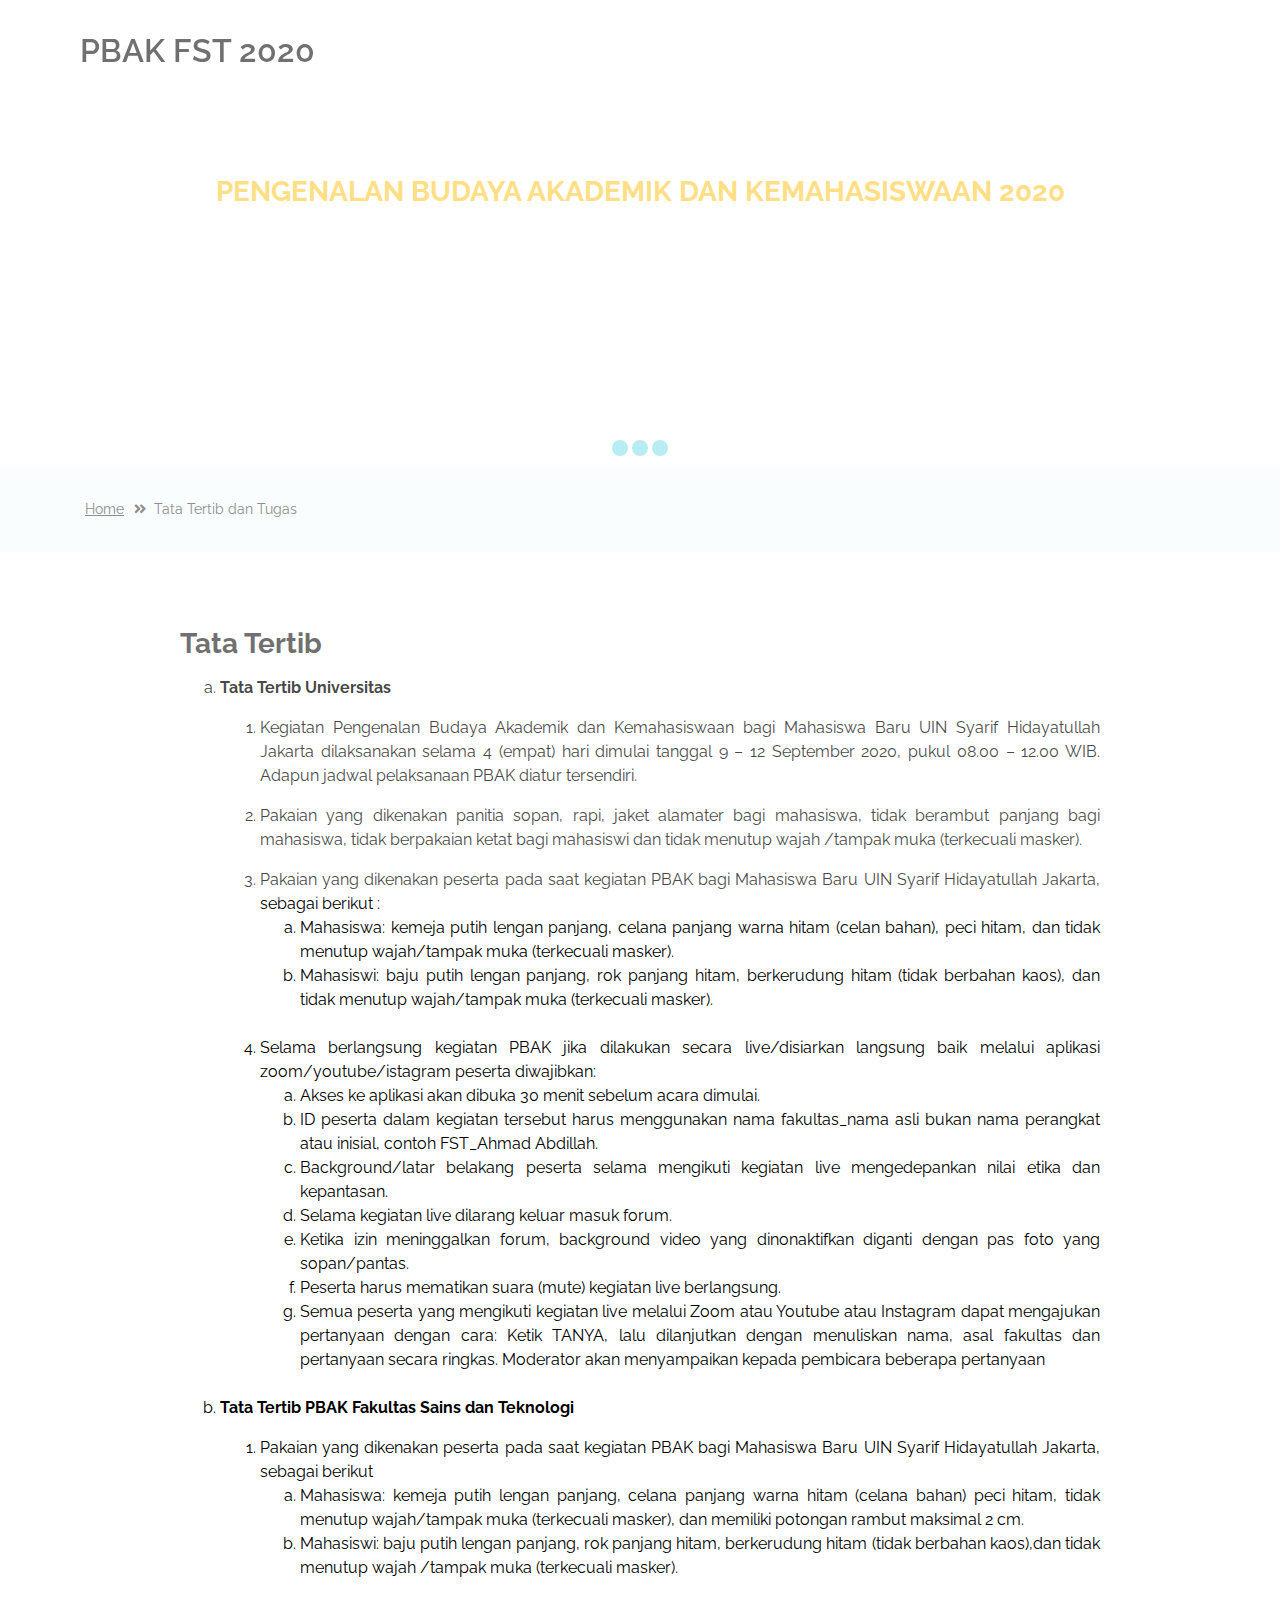
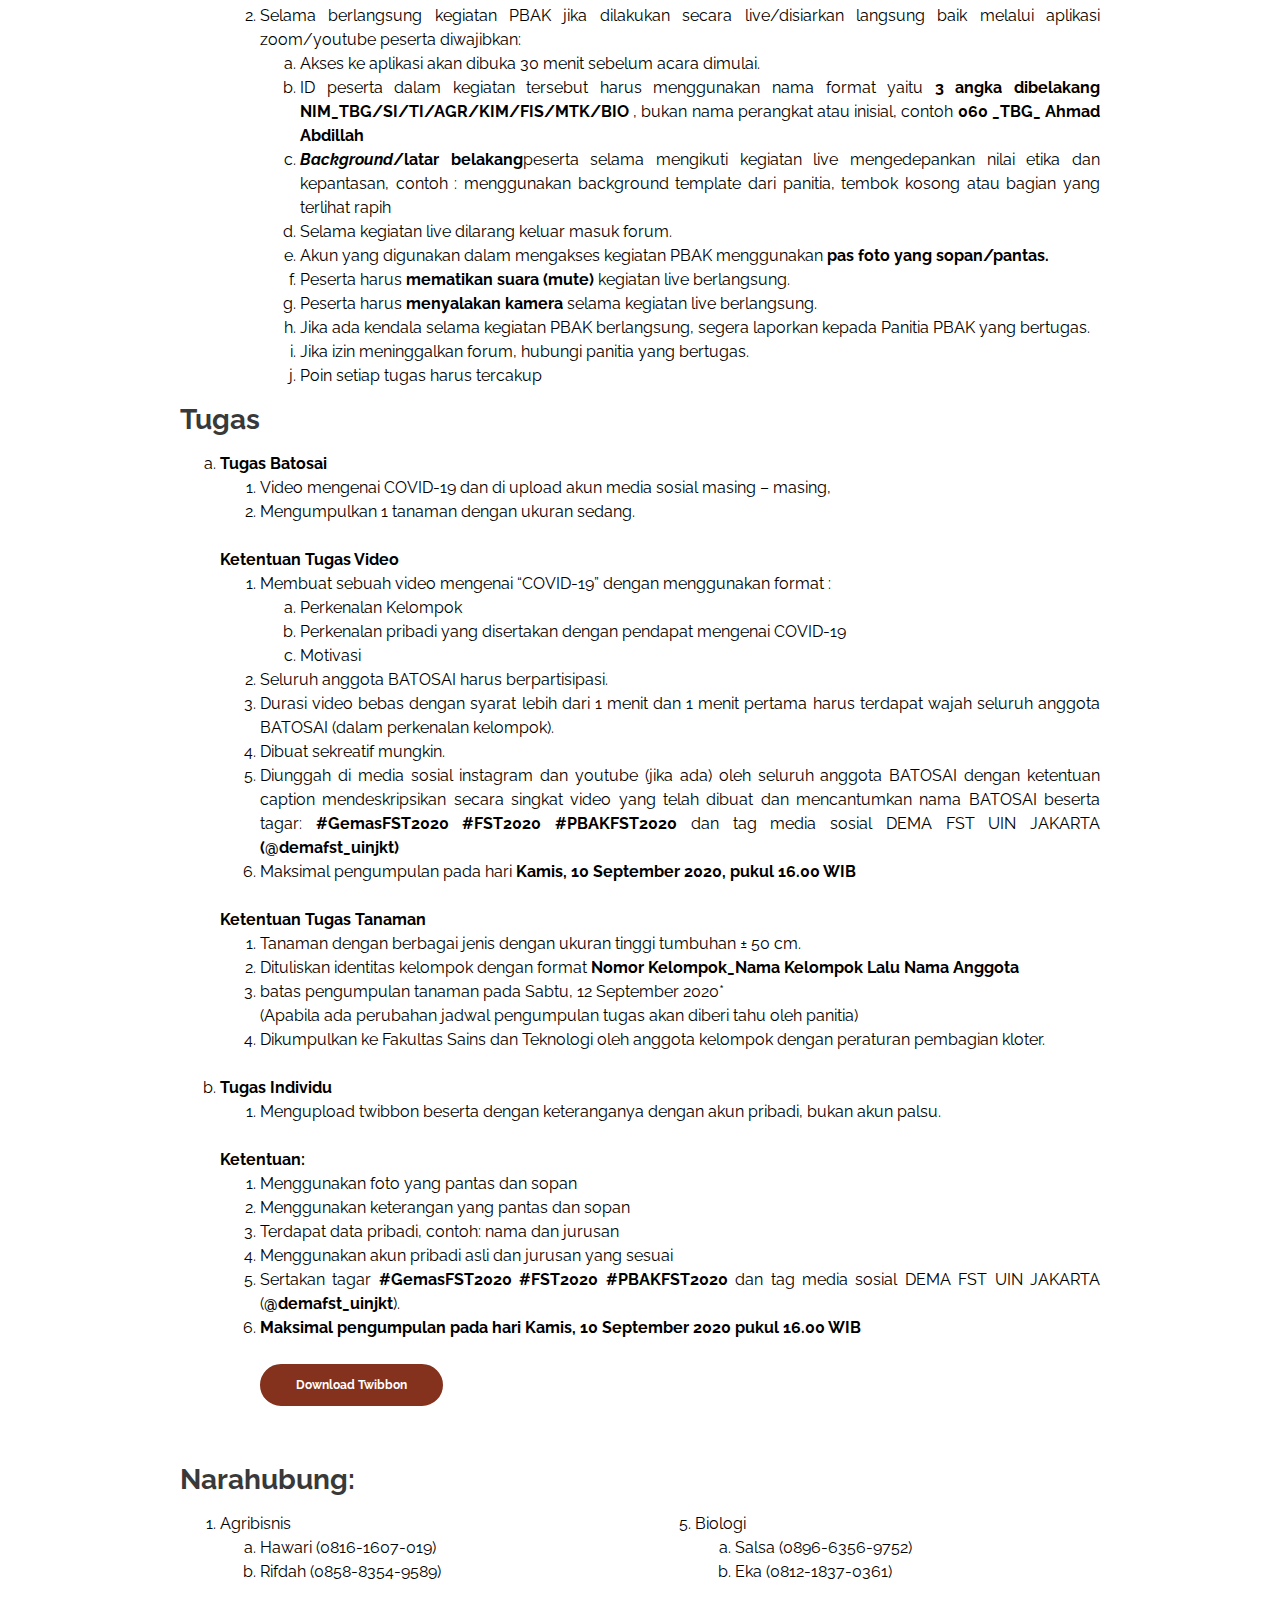
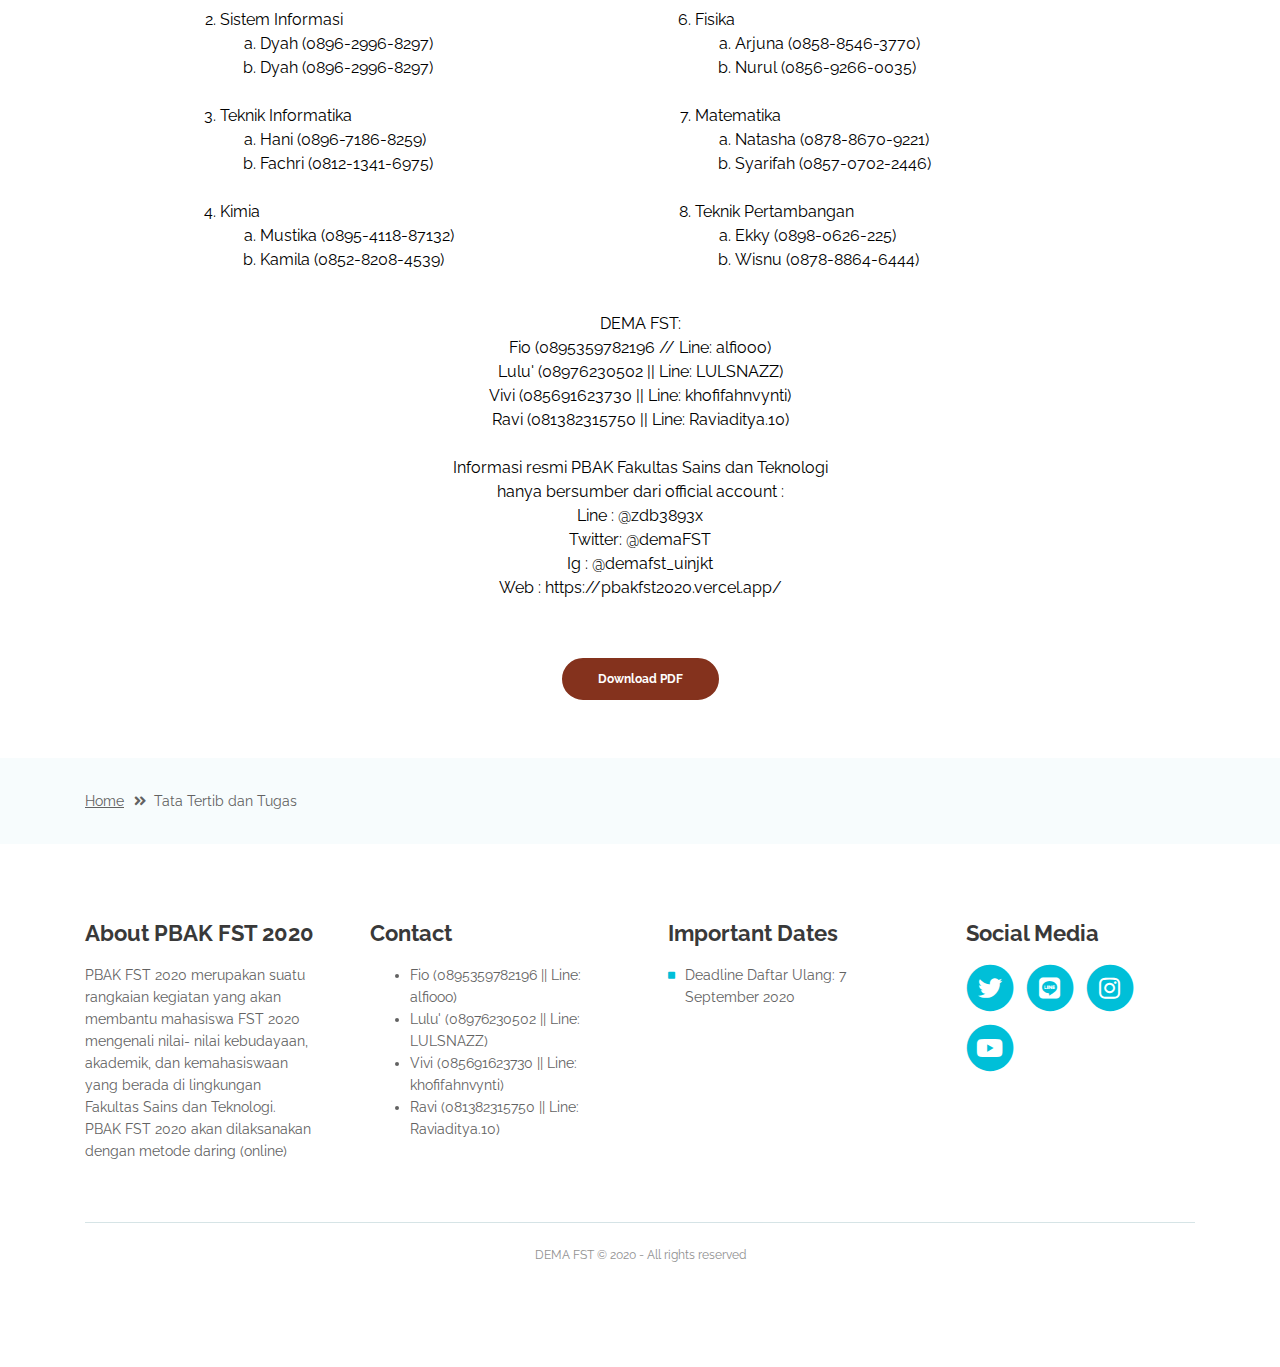
<file: Tugas/index.html>
<!DOCTYPE html>
<html lang="en">
<head>
    <meta charset="utf-8">
    <meta name="viewport" content="width=device-width, initial-scale=1, shrink-to-fit=no">

    <!-- SEO Meta Tags -->
    <meta name="description" content="Create a stylish landing page for your business startup and get leads for the offered services with this HTML landing page template.">
    <meta name="author" content="Inovatik">

    <!-- OG Meta Tags to improve the way the post looks when you share the page on LinkedIn, Facebook, Google+ -->
	<meta property="og:site_name" content="" /> <!-- website name -->
	<meta property="og:site" content="" /> <!-- website link -->
	<meta property="og:title" content=""/> <!-- title shown in the actual shared post -->
	<meta property="og:description" content="" /> <!-- description shown in the actual shared post -->
	<meta property="og:image" content="" /> <!-- image link, make sure it's jpg -->
	<meta property="og:url" content="" /> <!-- where do you want your post to link to -->
	<meta property="og:type" content="article" />

    <!-- Website Title -->
    <title>TataTertib & Tugas</title>

    <!-- Styles -->
    <link href="https://fonts.googleapis.com/css?family=Raleway:400,400i,600,700,700i&amp;subset=latin-ext" rel="stylesheet">
    <link rel="stylesheet" href="https://stackpath.bootstrapcdn.com/bootstrap/4.5.2/css/bootstrap.min.css" integrity="sha384-JcKb8q3iqJ61gNV9KGb8thSsNjpSL0n8PARn9HuZOnIxN0hoP+VmmDGMN5t9UJ0Z" crossorigin="anonymous">
    <!-- <link href="css/bootstrap.css" rel="stylesheet"> -->
    <link href="../css/fontawesome-all.css" rel="stylesheet">
    <link href="../css/swiper.css" rel="stylesheet">
	<link href="../css/magnific-popup.css" rel="stylesheet">
    <link href="../css/styles.css" rel="stylesheet">

	<!-- Favicon  -->
    <link rel="icon" href="https://i.ibb.co/6NQbBxk/Logo-pbak-Saintek-2017.png">
</head>
<body data-spy="scroll" data-target=".fixed-top">

    <!-- Preloader -->
	<div class="spinner-wrapper">
        <div class="spinner">
            <div class="bounce1"></div>
            <div class="bounce2"></div>
            <div class="bounce3"></div>
        </div>
    </div>
    <!-- end of preloader -->


    <!-- Navbar -->
    <nav class="navbar navbar-expand-lg navbar-dark navbar-custom fixed-top">
        <!-- Text Logo - Use this if you don't have a graphic logo -->
        <a class="navbar-brand logo-text page-scroll" href="../index.html">PBAK FST 2020</a>

        <!-- Image Logo -->
        <!-- <a class="navbar-brand logo-image" href="index.html"><img src="https://i.ibb.co/6NQbBxk/Logo-pbak-Saintek-2017.png alt="alternative"></a> -->

        <!-- Mobile Menu Toggle Button -->
        <button class="navbar-toggler" type="button" data-toggle="collapse" data-target="#navbarsExampleDefault" aria-controls="navbarsExampleDefault" aria-expanded="false" aria-label="Toggle navigation">
            <span class="navbar-toggler-awesome fas fa-bars"></span>
            <span class="navbar-toggler-awesome fas fa-times"></span>
        </button>
        <!-- end of mobile menu toggle button -->

        <div class="collapse navbar-collapse" id="navbarsExampleDefault">
          <ul class="navbar-nav ml-auto">
              <li class="nav-item">
                  <a class="nav-link page-scroll" href="https://pbakfst2020.vercel.app/#header">Home <span class="sr-only">(current)</span></a>
              </li>
              <li class="nav-item">
                  <a class="nav-link page-scroll" href="https://pbakfst2020.vercel.app/#twibon">Twibbon</a>
              </li>
              <li class="nav-item">
                  <a class="nav-link page-scroll" href="https://pbakfst2020.vercel.app/#dokumentasi">Dokumentasi</a>
              </li>
              <li class="nav-item">
                  <a class="nav-link page-scroll" href="https://pbakfst2020.vercel.app/#footer">Contact</a>
              </li>
          </ul>
        </div>
    </nav> <!-- end of navbar -->
    <!-- end of navbar -->


    <!-- Header -->
    <header id="header" class="ex-header">
        <div class="container">
            <div class="row">
                <div class="col-md-12">
                    <!-- <h1>Tata Tertib dan Tugas</h1> -->
                    <!-- <div class="text-center"> -->
                      <h3>PENGENALAN BUDAYA AKADEMIK DAN KEMAHASISWAAN 2020</h3>
                      <h4>“SPIRIT (Spread Inspiration For Each Other)”</h4>
                      <h5>FAKULTAS SAINS DAN TEKNOLOGI</h5>
                      <h5>UNIVERSITAS ISLAM NEGERI SYARIF HIDAYATULLAH JAKARTA</<h5>
                    <!-- </div> -->
                </div> <!-- end of col -->
            </div> <!-- end of row -->
        </div> <!-- end of container -->
    </header> <!-- end of ex-header -->
    <!-- end of header -->


    <!-- Breadcrumbs -->
    <div class="ex-basic-1">
        <div class="container">
            <div class="row">
                <div class="col-lg-12">
                    <div class="breadcrumbs">
                        <a href="index.html">Home</a><i class="fa fa-angle-double-right"></i><span>Tata Tertib dan Tugas</span>
                    </div> <!-- end of breadcrumbs -->
                </div> <!-- end of col -->
            </div> <!-- end of row -->
        </div> <!-- end of container -->
    </div> <!-- end of ex-basic-1 -->
    <!-- end of breadcrumbs -->


    <!-- Privacy Content -->
    <div class="ex-basic-2">
        <div class="container">
            <div class="row">
                <div class="col-lg-10 offset-lg-1">
                    <div class="text-container">
                        <h3>Tata Tertib</h3>
                        <!-- <div class="row"> -->
                            <!-- <div class="col-md-6"> -->

                                <ol type="a">
                                  <li><p><b>Tata Tertib Universitas<p></b>
                                    <ol>
                                      <li>
                                        <p>Kegiatan Pengenalan Budaya Akademik dan Kemahasiswaan bagi Mahasiswa Baru UIN Syarif Hidayatullah Jakarta dilaksanakan selama 4 (empat) hari dimulai tanggal 9 – 12 September 2020, pukul 08.00 – 12.00 WIB. Adapun jadwal pelaksanaan PBAK diatur tersendiri.<p>
                                      </li>
                                      <li>
                                        <p>Pakaian yang dikenakan panitia sopan, rapi, jaket alamater bagi mahasiswa, tidak berambut panjang bagi mahasiswa, tidak berpakaian ketat bagi mahasiswi dan tidak menutup wajah /tampak muka (terkecuali masker).</p>
                                      </li>
                                      <li>
                                        Pakaian yang dikenakan peserta pada saat kegiatan PBAK bagi Mahasiswa Baru UIN Syarif Hidayatullah Jakarta, sebagai berikut :
                                        <ol type="a">
                                          <li>
                                            Mahasiswa: kemeja putih lengan panjang, celana panjang warna hitam (celan bahan), peci hitam, dan tidak menutup wajah/tampak muka (terkecuali masker).
                                          </li>
                                          <li>
                                            Mahasiswi: baju putih lengan panjang, rok panjang hitam, berkerudung hitam (tidak berbahan kaos), dan tidak menutup wajah/tampak muka (terkecuali masker).
                                          </li>
                                        </ol>
                                      </li>
                                      <br>
                                      <li>Selama berlangsung kegiatan PBAK jika dilakukan secara live/disiarkan langsung baik melalui aplikasi zoom/youtube/istagram peserta diwajibkan:
                                        <ol type="a">
                                          <li>Akses ke aplikasi akan dibuka 30 menit sebelum acara dimulai.</li>
                                          <li>ID peserta dalam kegiatan tersebut harus menggunakan nama fakultas_nama asli bukan nama perangkat atau inisial, contoh FST_Ahmad Abdillah.</li>
                                          <li>Background/latar belakang peserta selama mengikuti kegiatan live mengedepankan nilai etika dan kepantasan.</li>
                                          <li>Selama kegiatan live dilarang keluar masuk forum.</li>
                                          <li>Ketika izin meninggalkan forum, background video yang dinonaktifkan diganti dengan pas foto yang sopan/pantas.</li>
                                          <li>Peserta harus mematikan suara (mute) kegiatan live berlangsung.</li>
                                          <li>Semua peserta yang mengikuti kegiatan live melalui Zoom atau Youtube atau Instagram dapat mengajukan pertanyaan dengan cara: Ketik TANYA, lalu dilanjutkan dengan menuliskan nama, asal fakultas dan pertanyaan secara ringkas. Moderator akan menyampaikan kepada pembicara beberapa pertanyaan</li>
                                        </ol>
                                      </li>
                                    </ol>
                                  </li>
                                  <br>
                                  <li><p><b>Tata Tertib PBAK Fakultas Sains dan Teknologi</p></b>
                                    <ol>
                                      <li>
                                        Pakaian yang dikenakan peserta pada saat kegiatan PBAK bagi Mahasiswa Baru UIN Syarif Hidayatullah Jakarta, sebagai berikut
                                        <ol type="a">
                                          <li>Mahasiswa: kemeja putih lengan panjang, celana panjang warna hitam (celana bahan) peci hitam, tidak menutup wajah/tampak muka (terkecuali masker), dan memiliki potongan rambut maksimal 2 cm.</li>
                                          <li>Mahasiswi: baju putih lengan panjang, rok panjang hitam, berkerudung hitam (tidak berbahan kaos),dan tidak menutup wajah /tampak muka (terkecuali masker).</li>
                                        </ol>
                                      </li>
                                      <br>
                                      <li>Selama berlangsung kegiatan PBAK jika dilakukan secara live/disiarkan langsung baik melalui aplikasi zoom/youtube peserta diwajibkan:
                                        <ol type="a">
                                          <li>Akses ke aplikasi akan dibuka 30 menit sebelum acara dimulai.</li>
                                          <li>ID peserta dalam kegiatan tersebut harus menggunakan nama format yaitu <b> 3 angka dibelakang NIM_TBG/SI/TI/AGR/KIM/FIS/MTK/BIO </b>, bukan nama perangkat atau inisial, contoh <b>060 _TBG_ Ahmad Abdillah</b></li>
                                          <li><b><i>Background</i>/latar belakang</b>peserta selama mengikuti kegiatan live mengedepankan nilai etika dan kepantasan, contoh : menggunakan background template dari panitia, tembok kosong atau bagian yang terlihat rapih</li>
                                          <li>Selama kegiatan live dilarang keluar masuk forum.</li>
                                          <li>Akun yang digunakan dalam mengakses kegiatan PBAK menggunakan <b>pas foto yang sopan/pantas.</b></li>
                                          <li>Peserta harus <b> mematikan suara (mute) </b> kegiatan live berlangsung.</li>
                                          <li>Peserta harus <b>menyalakan kamera</b> selama kegiatan live berlangsung.</li>
                                          <li>Jika ada kendala selama kegiatan PBAK berlangsung, segera laporkan kepada Panitia PBAK yang bertugas.</li>
                                          <li>Jika izin meninggalkan forum, hubungi panitia yang bertugas.</li>
                                          <li>Poin setiap tugas harus tercakup</li>
                                        </ol>
                                      </li>
                                    </ol>
                                  </li>
                                </ol>
                            <!-- </div>  -->

                    <div class="text-container">
                        <h3>Tugas</h3>
                        <ol type="a">
                          <li>
                            <b>Tugas Batosai</b>
                            <ol>
                              <li>Video mengenai COVID-19 dan di upload akun media sosial masing – masing,</li>
                              <li>Mengumpulkan 1 tanaman dengan ukuran sedang.</li>
                            </ol>
                            <br>
                              <b>Ketentuan Tugas Video</b>
                              <ol>
                                <li>Membuat sebuah video mengenai “COVID-19” dengan menggunakan format :</li>
                                <ol type="a">
                                  <li>Perkenalan Kelompok</li>
                                  <li>Perkenalan pribadi yang disertakan dengan pendapat mengenai COVID-19</li>
                                  <li>Motivasi</li>
                                </ol>
                                <li>Seluruh anggota BATOSAI harus berpartisipasi.</li>
                                <li>Durasi video bebas dengan syarat lebih dari 1 menit dan 1 menit pertama harus terdapat wajah seluruh anggota BATOSAI (dalam perkenalan kelompok).</li>
                                <li>Dibuat sekreatif mungkin.</li>
                                <li>Diunggah di media sosial instagram dan youtube (jika ada) oleh seluruh anggota BATOSAI dengan ketentuan caption mendeskripsikan secara singkat video yang telah dibuat dan mencantumkan nama BATOSAI beserta tagar: <b> #GemasFST2020 #FST2020 #PBAKFST2020 </b>dan tag media sosial DEMA FST UIN JAKARTA <b> (@demafst_uinjkt) </b></li>
                                <li>Maksimal pengumpulan pada hari <b> Kamis, 10 September 2020, pukul 16.00 WIB </b></li>
                              </ol>
                            <br>
                            <b>Ketentuan Tugas Tanaman</b>
                            <ol>
                              <li>Tanaman dengan berbagai jenis dengan ukuran tinggi tumbuhan ± 50 cm.</li>
                              <li>Dituliskan identitas kelompok dengan format <b> Nomor Kelompok_Nama Kelompok Lalu Nama Anggota </b></li>
                              <li>batas pengumpulan tanaman pada Sabtu, 12 September 2020*<br>
                              (Apabila ada perubahan jadwal pengumpulan tugas akan diberi tahu oleh panitia)</li>
                              <li>Dikumpulkan ke Fakultas Sains dan Teknologi oleh anggota kelompok dengan peraturan pembagian kloter.</li>
                            </ol>
                          </li>
                          <br>
                          <li>
                            <b>Tugas Individu</b>
                            <ol><li>Mengupload twibbon beserta dengan keteranganya dengan akun pribadi, bukan akun palsu.</li></ol>
                          </li>
                          <br>
                          <b>Ketentuan:</b>
                          <ol>
                            <li>Menggunakan foto yang pantas dan sopan</li>
                            <li>Menggunakan keterangan yang pantas dan sopan</li>
                            <li>Terdapat data pribadi, contoh: nama dan jurusan</li>
                            <li>Menggunakan akun pribadi asli dan jurusan yang sesuai</li>
                            <li>Sertakan tagar <b> #GemasFST2020 #FST2020 #PBAKFST2020 </b> dan tag media sosial DEMA FST UIN JAKARTA (<b>@demafst_uinjkt</b>).</li>
                            <li><b>Maksimal pengumpulan pada hari Kamis, 10 September 2020 pukul 16.00 WIB</b></li>
                            <br>
                            <a class="btn-solid-reg "  href="https://pbakfst2020.vercel.app/#twibon">Download Twibbon</a>
                          </ol>
                        </ol>
                    </div> <!-- end of text container -->
                    <div class="text-container">
                      <h3>Narahubung:</h3>
                      <div class="row">
                          <div class="col-md-6">
                            <ol>
                              <li>
                                Agribisnis
                                <ol type="a">
                                  <li>Hawari (0816-1607-019)</li>
                                  <li>Rifdah (0858-8354-9589)</li>
                                </ol>
                              </li>
                              <br>
                              <li>
                                Sistem Informasi
                                <ol type="a">
                                  <li>Dyah (0896-2996-8297)</li>
                                  <li>Dyah (0896-2996-8297)</li>
                                </ol>
                              </li>
                              <br>
                              <li>
                                Teknik Informatika
                                <ol type="a">
                                  <li>Hani (0896-7186-8259)</li>
                                  <li>Fachri (0812-1341-6975)</li>
                                </ol>
                              </li>
                              <br>
                              <li>
                                Kimia
                                <ol type="a">
                                  <li>Mustika (0895-4118-87132)</li>
                                  <li>Kamila (0852-8208-4539)</li>
                                </ol>
                              </li>
                            </ol>
                          </div>
                          <div class="col-md-6">
                            <ol start="5">
                              <li>
                                Biologi
                                <ol type="a">
                                  <li>Salsa (0896-6356-9752)</li>
                                  <li>Eka (0812-1837-0361)</li>
                                </ol>
                              </li>
                              <br>
                              <li>
                                Fisika
                                <ol type="a">
                                  <li>Arjuna (0858-8546-3770)</li>
                                  <li>Nurul (0856-9266-0035)</li>
                                </ol>
                              </li>
                              <br>
                              <li>
                                Matematika
                                <ol type="a">
                                  <li>Natasha (0878-8670-9221)</li>
                                  <li>Syarifah (0857-0702-2446)</li>
                                </ol>
                              </li>
                              <br>
                              <li>
                                Teknik Pertambangan
                                <ol type="a">
                                  <li>Ekky (0898-0626-225)</li>
                                  <li>Wisnu (0878-8864-6444)</li>
                                </ol>
                              </li>
                          </div>
                    </div>
                    <div class="text-center">
                      <br>
                      DEMA FST:
                      <br>
                      Fio (0895359782196 // Line: alfiooo)<br>
                      Lulu' (08976230502 || Line: LULSNAZZ)<br>
                      Vivi (085691623730 || Line: khofifahnvynti)<br>
                      Ravi (081382315750 || Line: Raviaditya.10)<br>
                      <br>
                      Informasi resmi PBAK Fakultas Sains dan Teknologi<br>
                      hanya bersumber dari official account :<br>
                      Line : @zdb3893x<br>
                      Twitter: @demaFST<br>
                      Ig : @demafst_uinjkt<br>
                      Web : https://pbakfst2020.vercel.app/
                    </div>
                    </div> <!-- end of row -->
                    <div class="text-center">
                      <a class="btn-solid-reg "  href="http://bit.ly/TUGASDANTATIBPBAKFST2020">Download PDF</a>
                    </div>
                </div> <!-- end of col-->
            </div> <!-- end of row -->
        </div> <!-- end of container -->
    </div> <!-- end of ex-basic-2 -->
    <!-- end of privacy content -->



    <!-- Breadcrumbs -->
    <div class="ex-basic-1">
        <div class="container">
            <div class="row">
                <div class="col-lg-12">
                    <div class="breadcrumbs">
                        <a href="index.html">Home</a><i class="fa fa-angle-double-right"></i><span>Tata Tertib dan Tugas</span>
                    </div> <!-- end of breadcrumbs -->
                </div> <!-- end of col -->
            </div> <!-- end of row -->
        </div> <!-- end of container -->
    </div> <!-- end of ex-basic-1 -->
    <!-- end of breadcrumbs -->


    <!-- Footer -->
    <div class="footer">
        <div class="container">
            <div class="row">
              <div class="col-md-3">
                  <div class="footer-col">
                      <h4>About PBAK FST 2020</h4>
                      <p class="about">PBAK FST 2020 merupakan suatu rangkaian kegiatan yang akan membantu mahasiswa FST 2020 mengenali nilai- nilai  kebudayaan, akademik, dan kemahasiswaan yang berada di lingkungan Fakultas Sains dan Teknologi. PBAK FST 2020 akan dilaksanakan dengan metode daring (online)</P>
                  </div>
              </div> <!-- end of col -->
                <div class="col-md-3">
                    <div class="footer-col">
                        <h4>Contact</h4>
                        <ul>
                          <li>Fio (0895359782196 || Line: alfiooo) </li>
                          <li>Lulu' (08976230502 || Line: LULSNAZZ)</li>
                          <li>Vivi (085691623730 || Line: khofifahnvynti)</li>
                          <li>Ravi (081382315750 || Line: Raviaditya.10)</li>
                        </ul>
                    </div>
                </div> <!-- end of col -->
                <div class="col-md-3">
                    <div class="footer-col middle">
                        <h4>Important Dates</h4>
                        <ul class="list-unstyled li-space-lg">
                            <li class="media">
                                <i class="fas fa-square"></i>
                                <div class="media-body">Deadline Daftar Ulang: 7 September 2020 </div>
                            </li>
                        </ul>
                    </div>
                </div> <!-- end of col -->
                <div class="col-md-3">
                    <div class="footer-col last">
                        <h4>Social Media</h4>
                        <span class="fa-stack">
                            <a href="https://twitter.com/DemaFST">
                                <i class="fas fa-circle fa-stack-2x"></i>
                                <i class="fab fa-twitter fa-stack-1x"></i>
                            </a>
                        </span>
                        <span class="fa-stack">
                            <a href="http://line.me/ti/p/~zdb3893x">
                                <i class="fas fa-circle fa-stack-2x"></i>
                                <i class="fab fa-line fa-stack-1x"></i>
                            </a>
                        </span>
                        <span class="fa-stack">
                            <a href="https://www.instagram.com/demafst_uinjkt/">
                                <i class="fas fa-circle fa-stack-2x"></i>
                                <i class="fab fa-instagram fa-stack-1x"></i>
                            </a>
                        </span>
                        <span class="fa-stack">
                            <a href="https://www.youtube.com/channel/UCm6YFBXSv26JfcDUUrInC0Q">
                                <i class="fas fa-circle fa-stack-2x"></i>
                                <i class="fab fa-youtube fa-stack-1x"></i>
                            </a>
                        </span>
                    </div>
                </div> <!-- end of col -->
            </div> <!-- end of row -->
        </div> <!-- end of container -->
    </div> <!-- end of footer -->
    <!-- end of footer -->


    <!-- Copyright -->
    <div class="copyright">
        <div class="container">
            <div class="row">
                <div class="col-lg-12">
                    <p class="p-small">DEMA FST © 2020 - All rights reserved</p>
                </div> <!-- end of col -->
            </div> <!-- enf of row -->
        </div> <!-- end of container -->
    </div> <!-- end of copyright -->
    <!-- end of copyright -->


    <!-- Scripts -->
    <script src="../js/jquery.min.js"></script> <!-- jQuery for Bootstrap's JavaScript plugins -->
    <script src="../js/popper.min.js"></script> <!-- Popper tooltip library for Bootstrap -->
    <script src="../js/bootstrap.min.js"></script> <!-- Bootstrap framework -->
    <script src="../js/jquery.easing.min.js"></script> <!-- jQuery Easing for smooth scrolling between anchors -->
    <script src="../js/swiper.min.js"></script> <!-- Swiper for image and text sliders -->
    <script src="../js/jquery.magnific-popup.js"></script> <!-- Magnific Popup for lightboxes -->
    <script src="../js/validator.min.js"></script> <!-- Validator.js - Bootstrap plugin that validates forms -->
    <script src="../js/scripts.js"></script> <!-- Custom scripts -->

</body>
</html>
</file>
<file: css/styles.css>
/* Template: Evolo - StartUp HTML Landing Page Template
   Author: Inovatik
   Created: June 2019
   Description: Master CSS file
*/

/*****************************************
Table Of Contents:

01. General Styles
02. Preloader
03. Navigation
04. Header
05. Customers
06. Services
07. Details 1
08. Details 2
09. Details Lightboxes
10. tugas
11. Request
12. Video
13. Testimonials
14. About
15. Contact
16. Footer
17. Copyright
18. Back To Top Button
19. Extra Pages
20. Media Queries
******************************************/

/*****************************************
Colors:
- Backgrounds - turquoise #00bfd8
- Backgrounds - blue #0079f9
- Backgrounds - light gray #f7fcfd
- Buttons, bullets, icons, links - turquoise #00bfd8
- Cards border, inputs border - light gray #c4d8dc
- Text headers, navbar links - black #393939
- Text body - black #626262
******************************************/


/******************************/
/*     01. General Styles     */
/******************************/
body,
html {
    width: 100%;
	height: 100%;
}

body, p {
	color: #626262;
	font: 400 0.875rem/1.375rem "Raleway", sans-serif;
}

.p-large {
  color: #fff;
	font: 400 1rem/1.5rem "Raleway", sans-serif;
}

.p-small {
	font: 400 0.75rem/1.25rem "Raleway", sans-serif;
}

.p-heading {
	margin-bottom: 3.875rem;
}

.li-space-lg li {
	margin-bottom: 0.25rem;
}

.indent {
	padding-left: 1.25rem;
}

h1 {
	color: #393939;
	font: 700 3rem/3.5rem "Raleway", sans-serif;
}

h2 {
	color: #393939;
	font: 700 2.25rem/2.75rem "Raleway", sans-serif;
}

h3 {
	color: #393939;
	font: 700 1.75rem/2rem "Raleway", sans-serif;
}

h4 {
	color: #393939;
	font: 700 1.375rem/1.875rem "Raleway", sans-serif;
}

h5 {
	color: #393939;
	font: 700 1.125rem/1.625rem "Raleway", sans-serif;
}

h6 {
	color: #393939;
	font: 700 1rem/1.5rem "Raleway", sans-serif;
}

a {
	color: #626262;
	text-decoration: underline;
}

a:hover {
	color: #626262;
	text-decoration: underline;
}

a.turquoise {
	/* color: #00bfd8; */
  color:#B31D1E;
}

a.white {
	color: #fff;
}

.testimonial-text {
	font: italic 400 1rem/1.5rem "Raleway", sans-serif;
}

.testimonial-author {
	font: 700 1rem/1.5rem "Raleway", sans-serif;
}

.turquoise {
	/* color: #00bfd8; */
  color: #FFD358;
}

.btn-solid-reg {
	display: inline-block;
	padding: 1.1875rem 2.125rem 1.1875rem 2.125rem;
	border: 0.125rem solid #84321D;
	border-radius: 2rem;
	background-color: #84321D;
	color: #fff;
	font: 700 0.75rem/0 "Raleway", sans-serif;
	text-decoration: none;
	transition: all 0.2s;
}

.btn-solid-reg:hover {
	background-color: transparent;
	color: #84321D;
	text-decoration: none;
}

.btn-solid-lg {
	display: inline-block;
	padding: 1.375rem 2.625rem 1.375rem 2.625rem;
	border: 0.125rem solid #FCC930;;
	border-radius: 2rem;
	background-color: #FCC930;/*#00bfd8;*/
	color: #000;
	font: 700 0.75rem/0 "Raleway", sans-serif;
	text-decoration: none;
	transition: all 0.2s;
}

.btn-solid-lg:hover {
	background-color: transparent;
	color: #00bfd8;
	text-decoration: none;
}

.btn-outline-reg {
	display: inline-block;
	padding: 1.1875rem 2.125rem 1.1875rem 2.125rem;
	border: 0.125rem solid #00bfd8;
	border-radius: 2rem;
	background-color: transparent;
	color: #00bfd8;
	font: 700 0.75rem/0 "Raleway", sans-serif;
	text-decoration: none;
	transition: all 0.2s;
}

.btn-outline-reg:hover {
	background-color: #00bfd8;
	color: #fff;
	text-decoration: none;
}

.btn-outline-lg {
	display: inline-block;
	padding: 1.375rem 2.625rem 1.375rem 2.625rem;
	border: 0.125rem solid #00bfd8;
	border-radius: 2rem;
	background-color: transparent;
	color: #00bfd8;
	font: 700 0.75rem/0 "Raleway", sans-serif;
	text-decoration: none;
	transition: all 0.2s;
}

.btn-outline-lg:hover {
	background-color: #00bfd8;
	color: #fff;
	text-decoration: none;
}

.btn-outline-sm {
	display: inline-block;
	padding: 1rem 1.625rem 0.875rem 1.625rem;
	border: 0.125rem solid #00bfd8;
	border-radius: 2rem;
	background-color: transparent;
	color: #00bfd8;
	font: 700 0.625rem/0 "Raleway", sans-serif;
	text-decoration: none;
	transition: all 0.2s;
}

.btn-outline-sm:hover {
	background-color: #00bfd8;
	color: #fff;
	text-decoration: none;
}

.form-group {
	position: relative;
	margin-bottom: 1.25rem;
}

.form-group.has-error.has-danger {
	margin-bottom: 0.625rem;
}

.form-group.has-error.has-danger .help-block.with-errors ul {
	margin-top: 0.375rem;
}

.label-control {
	position: absolute;
	top: 0.87rem;
	left: 1.375rem;
	color: #626262;
	opacity: 1;
	font: 400 0.875rem/1.375rem "Raleway", sans-serif;
	cursor: text;
	transition: all 0.2s ease;
}

/* IE10+ hack to solve lower label text position compared to the rest of the browsers */
@media screen and (-ms-high-contrast: active), screen and (-ms-high-contrast: none) {
	.label-control {
		top: 0.9375rem;
	}
}

.form-control-input:focus + .label-control,
.form-control-input.notEmpty + .label-control,
.form-control-textarea:focus + .label-control,
.form-control-textarea.notEmpty + .label-control {
	top: 0.125rem;
	opacity: 1;
	font-size: 0.75rem;
	font-weight: 700;
}

.form-control-input,
.form-control-select {
	display: block; /* needed for proper display of the label in Firefox, IE, Edge */
	width: 100%;
	padding-top: 1.0625rem;
	padding-bottom: 0.0625rem;
	padding-left: 1.3125rem;
	border: 1px solid #c4d8dc;
	border-radius: 0.25rem;
	background-color: #fff;
	color: #626262;
	font: 400 0.875rem/1.875rem "Raleway", sans-serif;
	transition: all 0.2s;
	-webkit-appearance: none; /* removes inner shadow on form inputs on ios safari */
}

.form-control-select {
	padding-top: 0.5rem;
	padding-bottom: 0.5rem;
	height: 3rem;
}

/* IE10+ hack to solve lower label text position compared to the rest of the browsers */
@media screen and (-ms-high-contrast: active), screen and (-ms-high-contrast: none) {
	.form-control-input {
		padding-top: 1.25rem;
		padding-bottom: 0.75rem;
		line-height: 1.75rem;
	}

	.form-control-select {
		padding-top: 0.875rem;
		padding-bottom: 0.75rem;
		height: 3.125rem;
		line-height: 2.125rem;
	}
}

select {
    /* you should keep these first rules in place to maintain cross-browser behavior */
    -webkit-appearance: none;
	-moz-appearance: none;
	-ms-appearance: none;
    -o-appearance: none;
    appearance: none;
    /* background-image: url('../images/down-arrow.png'); */
    background-position: 96% 50%;
    background-repeat: no-repeat;
    outline: none;
}

select::-ms-expand {
    display: none; /* removes the ugly default down arrow on select form field in IE11 */
}

.form-control-textarea {
	display: block; /* used to eliminate a bottom gap difference between Chrome and IE/FF */
	width: 100%;
	height: 8rem; /* used instead of html rows to normalize height between Chrome and IE/FF */
	padding-top: 1.25rem;
	padding-left: 1.3125rem;
	border: 1px solid #c4d8dc;
	border-radius: 0.25rem;
	background-color: #fff;
	color: #626262;
	font: 400 0.875rem/1.75rem "Raleway", sans-serif;
	transition: all 0.2s;
}

.form-control-input:focus,
.form-control-select:focus,
.form-control-textarea:focus {
	border: 1px solid #a1a1a1;
	outline: none; /* Removes blue border on focus */
}

.form-control-input:hover,
.form-control-select:hover,
.form-control-textarea:hover {
	border: 1px solid #a1a1a1;
}

.checkbox {
	font: 400 0.75rem/1.25rem "Raleway", sans-serif;
}

input[type='checkbox'] {
	vertical-align: -15%;
	margin-right: 0.375rem;
}

/* IE10+ hack to raise checkbox field position compared to the rest of the browsers */
@media screen and (-ms-high-contrast: active), screen and (-ms-high-contrast: none) {
	input[type='checkbox'] {
		vertical-align: -9%;
	}
}

.form-control-submit-button {
	display: inline-block;
	width: 100%;
	height: 3.125rem;
	border: 1px solid #00bfd8;
	border-radius: 1.5rem;
	background-color: #00bfd8;
	color: #fff;
	font: 700 0.75rem/1.75rem "Raleway", sans-serif;
	cursor: pointer;
	transition: all 0.2s;
}

.form-control-submit-button:hover {
	background-color: transparent;
	color: #00bfd8;
}

/* Form Success And Error Message Formatting */
#rmsgSubmit.h3.text-center.tada.animated,
#cmsgSubmit.h3.text-center.tada.animated,
#pmsgSubmit.h3.text-center.tada.animated,
#rmsgSubmit.h3.text-center,
#cmsgSubmit.h3.text-center,
#pmsgSubmit.h3.text-center {
	display: block;
	margin-bottom: 0;
	color: #626262;
	font: 400 1.125rem/1rem "Raleway", sans-serif;
}

.help-block.with-errors .list-unstyled {
	color: #626262;
	font-size: 0.75rem;
	line-height: 1.125rem;
	text-align: left;
}

.help-block.with-errors ul {
	margin-bottom: 0;
}
/* end of form success and error message formatting */

/* Form Success And Error Message Animation - Animate.css */
@-webkit-keyframes tada {
	from {
		-webkit-transform: scale3d(1, 1, 1);
		-ms-transform: scale3d(1, 1, 1);
		transform: scale3d(1, 1, 1);
	}
	10%, 20% {
		-webkit-transform: scale3d(.9, .9, .9) rotate3d(0, 0, 1, -3deg);
		-ms-transform: scale3d(.9, .9, .9) rotate3d(0, 0, 1, -3deg);
		transform: scale3d(.9, .9, .9) rotate3d(0, 0, 1, -3deg);
	}
	30%, 50%, 70%, 90% {
		-webkit-transform: scale3d(1.1, 1.1, 1.1) rotate3d(0, 0, 1, 3deg);
		-ms-transform: scale3d(1.1, 1.1, 1.1) rotate3d(0, 0, 1, 3deg);
		transform: scale3d(1.1, 1.1, 1.1) rotate3d(0, 0, 1, 3deg);
	}
	40%, 60%, 80% {
		-webkit-transform: scale3d(1.1, 1.1, 1.1) rotate3d(0, 0, 1, -3deg);
		-ms-transform: scale3d(1.1, 1.1, 1.1) rotate3d(0, 0, 1, -3deg);
		transform: scale3d(1.1, 1.1, 1.1) rotate3d(0, 0, 1, -3deg);
	}
	to {
		-webkit-transform: scale3d(1, 1, 1);
		-ms-transform: scale3d(1, 1, 1);
		transform: scale3d(1, 1, 1);
	}
}

@keyframes tada {
	from {
		-webkit-transform: scale3d(1, 1, 1);
		-ms-transform: scale3d(1, 1, 1);
		transform: scale3d(1, 1, 1);
	}
	10%, 20% {
		-webkit-transform: scale3d(.9, .9, .9) rotate3d(0, 0, 1, -3deg);
		-ms-transform: scale3d(.9, .9, .9) rotate3d(0, 0, 1, -3deg);
		transform: scale3d(.9, .9, .9) rotate3d(0, 0, 1, -3deg);
	}
	30%, 50%, 70%, 90% {
		-webkit-transform: scale3d(1.1, 1.1, 1.1) rotate3d(0, 0, 1, 3deg);
		-ms-transform: scale3d(1.1, 1.1, 1.1) rotate3d(0, 0, 1, 3deg);
		transform: scale3d(1.1, 1.1, 1.1) rotate3d(0, 0, 1, 3deg);
	}
	40%, 60%, 80% {
		-webkit-transform: scale3d(1.1, 1.1, 1.1) rotate3d(0, 0, 1, -3deg);
		-ms-transform: scale3d(1.1, 1.1, 1.1) rotate3d(0, 0, 1, -3deg);
		transform: scale3d(1.1, 1.1, 1.1) rotate3d(0, 0, 1, -3deg);
	}
	to {
		-webkit-transform: scale3d(1, 1, 1);
		-ms-transform: scale3d(1, 1, 1);
		transform: scale3d(1, 1, 1);
	}
}

.tada {
	-webkit-animation-name: tada;
	animation-name: tada;
}

.animated {
	-webkit-animation-duration: 1s;
	animation-duration: 1s;
	-webkit-animation-fill-mode: both;
	animation-fill-mode: both;
}
/* end of form success and error message animation - Animate.css */

/* Fade-move Animation For Lightbox - Magnific Popup */
/* at start */
.my-mfp-slide-bottom .zoom-anim-dialog {
	opacity: 0;
	transition: all 0.2s ease-out;
	-webkit-transform: translateY(-1.25rem) perspective(37.5rem) rotateX(10deg);
	-ms-transform: translateY(-1.25rem) perspective(37.5rem) rotateX(10deg);
	transform: translateY(-1.25rem) perspective(37.5rem) rotateX(10deg);
}

/* animate in */
.my-mfp-slide-bottom.mfp-ready .zoom-anim-dialog {
	opacity: 1;
	-webkit-transform: translateY(0) perspective(37.5rem) rotateX(0);
	-ms-transform: translateY(0) perspective(37.5rem) rotateX(0);
	transform: translateY(0) perspective(37.5rem) rotateX(0);
}

/* animate out */
.my-mfp-slide-bottom.mfp-removing .zoom-anim-dialog {
	opacity: 0;
	-webkit-transform: translateY(-0.625rem) perspective(37.5rem) rotateX(10deg);
	-ms-transform: translateY(-0.625rem) perspective(37.5rem) rotateX(10deg);
	transform: translateY(-0.625rem) perspective(37.5rem) rotateX(10deg);
}

/* dark overlay, start state */
.my-mfp-slide-bottom.mfp-bg {
	opacity: 0;
	transition: opacity 0.2s ease-out;
}

/* animate in */
.my-mfp-slide-bottom.mfp-ready.mfp-bg {
	opacity: 0.8;
}
/* animate out */
.my-mfp-slide-bottom.mfp-removing.mfp-bg {
	opacity: 0;
}
/* end of fade-move animation for lightbox - magnific popup */

/* Fade Animation For Image Slider - Magnific Popup */
@-webkit-keyframes fadeIn {
	from {
		opacity: 0;
	}
	to {
		opacity: 1;
	}
}

@keyframes fadeIn {
	from {
		opacity: 0;
	}
	to {
		opacity: 1;
	}
}

.fadeIn {
	-webkit-animation: fadeIn 0.6s;
	animation: fadeIn 0.6s;
}

@-webkit-keyframes fadeOut {
	from {
		opacity: 1;
	}
	to {
		opacity: 0;
	}
}

@keyframes fadeOut {
	from {
		opacity: 1;
	}
	to {
		opacity: 0;
	}
}

.fadeOut {
	-webkit-animation: fadeOut 0.8s;
	animation: fadeOut 0.8s;
}
/* end of fade animation for image slider - magnific popup */


/*************************/
/*     02. Preloader     */
/*************************/
.spinner-wrapper {
	position: fixed;
	z-index: 999999;
	top: 0;
	right: 0;
	bottom: 0;
	left: 0;
	background: #fff;
}

.spinner {
	position: absolute;
	top: 50%; /* centers the loading animation vertically one the screen */
	left: 50%; /* centers the loading animation horizontally one the screen */
	width: 3.75rem;
	height: 1.25rem;
	margin: -0.625rem 0 0 -1.875rem; /* is width and height divided by two */
	text-align: center;
}

.spinner > div {
	display: inline-block;
	width: 1rem;
	height: 1rem;
	border-radius: 100%;
	background-color: #00bfd8;
	-webkit-animation: sk-bouncedelay 1.4s infinite ease-in-out both;
	animation: sk-bouncedelay 1.4s infinite ease-in-out both;
}

.spinner .bounce1 {
	-webkit-animation-delay: -0.32s;
	animation-delay: -0.32s;
}

.spinner .bounce2 {
	-webkit-animation-delay: -0.16s;
	animation-delay: -0.16s;
}

@-webkit-keyframes sk-bouncedelay {
	0%, 80%, 100% { -webkit-transform: scale(0); }
	40% { -webkit-transform: scale(1.0); }
}

@keyframes sk-bouncedelay {
	0%, 80%, 100% {
		-webkit-transform: scale(0);
		-ms-transform: scale(0);
		transform: scale(0);
	} 40% {
		-webkit-transform: scale(1.0);
		-ms-transform: scale(1.0);
		transform: scale(1.0);
	}
}


/**************************/
/*     03. Navigation     */
/**************************/
.navbar-custom {
	background-color: #fff;
	box-shadow: 0 0.0625rem 0.375rem 0 rgba(0, 0, 0, 0.1);
	font: 600 0.875rem/0.875rem "Raleway", sans-serif;
	transition: all 0.2s;
}

.navbar-custom .navbar-brand.logo-image img {
  /* width: 7.4375rem; */
	height: 5rem;
}

.navbar-custom .navbar-brand.logo-text {
	font: 600 2rem/1.5rem "Raleway", sans-serif;
	color: #393939;
	text-decoration: none;
}

.navbar-custom .navbar-nav {
	margin-top: 0.75rem;
	margin-bottom: 0.5rem;
}

.navbar-custom .nav-item .nav-link {
	padding: 0.625rem 0.75rem 0.625rem 0.75rem;
	color: #393939;
	text-decoration: none;
	transition: all 0.2s ease;
}

.navbar-custom .nav-item .nav-link:hover,
.navbar-custom .nav-item .nav-link.active {
	color: #00bfd8;
}

/* Dropdown Menu */
.navbar-custom .dropdown:hover > .dropdown-menu {
	display: block; /* this makes the dropdown menu stay open while hovering it */
	min-width: auto;
	animation: fadeDropdown 0.2s; /* required for the fade animation */
}

@keyframes fadeDropdown {
    0% {
        opacity: 0;
    }

    100% {
        opacity: 1;
    }
}

.navbar-custom .dropdown-toggle:focus { /* removes dropdown outline on focus */
	outline: 0;
}

.navbar-custom .dropdown-menu {
	margin-top: 0;
	border: none;
	border-radius: 0.25rem;
	background-color: #fff;
}

.navbar-custom .dropdown-item {
	color: #393939;
	text-decoration: none;
}

.navbar-custom .dropdown-item:hover {
	background-color: #fff;
}

.navbar-custom .dropdown-item .item-text {
	font: 600 0.875rem/0.875rem "Raleway", sans-serif;
}

.navbar-custom .dropdown-item:hover .item-text {
	color: #00bfd8;
}

.navbar-custom .dropdown-items-divide-hr {
	width: 100%;
	height: 1px;
	margin: 0.75rem auto 0.725rem auto;
	border: none;
	background-color: #c4d8dc;
	opacity: 0.2;
}
/* end of dropdown menu */

.navbar-custom .social-icons {
	display: none;
}

.navbar-custom .navbar-toggler {
	border: none;
	color: #393939;
	font-size: 2rem;
}

.navbar-custom button[aria-expanded='false'] .navbar-toggler-awesome.fas.fa-times{
	display: none;
}

.navbar-custom button[aria-expanded='false'] .navbar-toggler-awesome.fas.fa-bars{
	display: inline-block;
}

.navbar-custom button[aria-expanded='true'] .navbar-toggler-awesome.fas.fa-bars{
	display: none;
}

.navbar-custom button[aria-expanded='true'] .navbar-toggler-awesome.fas.fa-times{
	display: inline-block;
	margin-right: 0.125rem;
}


/*********************/
/*    04. Header     */
/*********************/
.header {
	background: url('https://i.ibb.co/6Xn6Zx8/header.png') no-repeat;
  /* background-size: auto; */
	/* background-color: #84321D; */
}

.twibon{
  background: url('https://i.ibb.co/WvLGpFM/back-1.jpg') no-repeat;
}

.header .header-content {
	padding-top: 8rem;
	padding-bottom: 4rem;
	text-align: center;
}

.header .text-container {
	margin-bottom: 4rem;
}

.header h1 {
  color: #fff;
	margin-bottom: 1.125rem;
	font-size: 2.5rem;
	line-height: 3.125rem;
}

.header .p-large {
	margin-bottom: 1.875rem;
}


/*************************/
/*     05. Customers     */
/*************************/
.slider-1 {
	padding-top: 2.25rem;
	padding-bottom: 2.125rem;
	text-align: center;
}

.slider-1 h5 {
	margin-bottom: 0.75rem;
}

.slider-1 .slider-container {
	padding-top: 2.75rem;
	padding-bottom: 2.75rem;
	border-radius: 0.5rem;
	background-color: #f7fcfd;
}


/************************/
/*     06. Services     */
/************************/
.cards-1 {
	padding-top: 4rem;
	padding-bottom: 1.625rem;
	text-align: center;
}

.cards-1 h2 {
	margin-bottom: 1rem;
}

.cards-1 .card {
	max-width: 21rem;
	margin-right: auto;
	margin-bottom: 4.5rem;
	margin-left: auto;
	padding: 3.25rem 2rem 2rem 2rem;
	border: 1px solid #c4d8dc;
	border-radius: 0.5rem;
	background: transparent;
}

.cards-1 .card-image {
	width: 6rem;
	height: 6rem;
	margin-right: auto;
	margin-bottom: 2rem;
	margin-left: auto;
}

.cards-1 .card-title {
	margin-bottom: 0.875rem;
}

.cards-1 .card-body {
	padding: 0;
}


/*************************/
/*     07. Details 1     */
/*************************/
.basic-1 {
	padding-top: 1.625rem;
	padding-bottom: 3.75rem;
}

.basic-1 .text-container {
	margin-bottom: 4rem;
}

.basic-1 h2 {
	margin-bottom: 1.375rem;
}

.basic-1 .btn-solid-reg {
	margin-top: 0.625rem;
}


/*************************/
/*     08. Details 2     */
/*************************/
.basic-2 {
	padding-top: 3.75rem;
	padding-bottom: 4rem;
}

.basic-2 .image-container {
	margin-bottom: 4rem;
}

.basic-2 h2 {
	margin-bottom: 1.375rem;
}

.basic-2 .list-unstyled .fas {
	color: #00bfd8;
	line-height: 1.375rem;
}

.basic-2 .list-unstyled .media-body {
	margin-left: 0.625rem;
}

.basic-2 .btn-solid-reg {
	margin-top: 0.625rem;
}


/**********************************/
/*     09. Details Lightboxes     */
/**********************************/
.lightbox-basic {
	margin: 2.5rem auto;
	padding: 2rem 1.5rem 2rem 1.5rem;
	border-radius: 0.25rem;
	background: #fff;
	text-align: left;
}

.lightbox-basic .container {
	padding-right: 0;
	padding-left: 0;
}

.lightbox-basic .image-container {
	max-width: 33.75rem;
	margin-right: auto;
	margin-bottom: 3rem;
	margin-left: auto;
}

.lightbox-basic h3 {
	margin-bottom: 0.5rem;
}

.lightbox-basic hr {
	width: 2.5rem;
	height: 0.125rem;
	margin-top: 0;
	margin-bottom: 1.25rem;
	margin-left: 0;
	border: 0;
	background-color: #00bfd8;
	text-align: left;
}

.lightbox-basic h4 {
	margin-bottom: 1rem;
}

.lightbox-basic .list-unstyled .fas {
	color: #00bfd8;
	line-height: 1.375rem;
}

.lightbox-basic .list-unstyled .media-body {
	margin-left: 0.625rem;
}

.lightbox-basic .btn-outline-reg,
.lightbox-basic .btn-solid-reg {
	margin-top: 0.75rem;
}

/* Signup Button */
.lightbox-basic .btn-solid-reg.mfp-close {
	position: relative;
	width: auto;
	height: auto;
	color: #fff;
	opacity: 1;
}

.lightbox-basic .btn-solid-reg.mfp-close:hover {
	color: #00bfd8;
}
/* end of signup Button */

/* Back Button */
.lightbox-basic a.mfp-close.as-button {
	position: relative;
	width: auto;
	height: auto;
	margin-left: 0.375rem;
	color: #00bfd8;
	opacity: 1;
}

.lightbox-basic a.mfp-close.as-button:hover {
	color: #fff;
}
/* end of back button */

.lightbox-basic button.mfp-close.x-button {
	position: absolute;
	top: -0.125rem;
	right: -0.125rem;
	width: 2.75rem;
	height: 2.75rem;
	color: #707984;
}


/***********************/
/*     10. tugas     */
/***********************/
.cards-2 {
	padding-top: 3rem;
	padding-bottom: 2.75rem;
	text-align: center;
}
.cards-2 p{
  color: #000;
}

.cards-2 h2 {
	margin-bottom: 1rem;
}

.cards-2 .card {
	display: block;
	max-width: 19.5rem;
	margin-right: auto;
	margin-bottom: 6rem;
	margin-left: auto;
	border: 1px solid #c4d8dc;
	border-radius: 0.5rem;
	vertical-align: top;
}

.cards-2 .card .card-body {
	padding: 2.5rem 2.75rem 1.875rem 2.5rem;
}

.cards-2 .card .card-title {
	margin-bottom: 0.625rem;
	color: #393939;
	font-weight: 700;
	font-size: 1.75rem;
	line-height: 2.25rem;
	text-align: center;
}

.cards-2 .card .card-subtitle {
	margin-bottom: 1.75rem;
}

.cards-2 .card .cell-divide-hr {
	height: 1px;
	margin-top: 0;
	margin-bottom: 0;
	border: none;
	background-color: #c4d8dc;
}

.cards-2 .card .price {
	padding-top: 0.875rem;
	padding-bottom: 1.5rem;
}

.cards-2 .card .value {
	color: #00bfd8;
	font-weight: 700;
	font-size: 3.5rem;
	line-height: 4rem;
	text-align: center;
}

.cards-2 .card .currency {
	margin-right: 0.375rem;
	color: #00bfd8;
	font-size: 1.5rem;
	vertical-align: 56%;
}

.cards-2 .card .frequency {
	margin-top: 0.25rem;
	font-size: 0.875rem;
	text-align: center;
}

.cards-2 .card .list-unstyled {
	margin-top: 1.875rem;
	margin-bottom: 1.625rem;
	text-align: left;
}

.cards-2 .card .list-unstyled.li-space-lg li {
	margin-bottom: 0.5rem;
}

.cards-2 .card .list-unstyled .fas {
	color: #00bfd8;
	line-height: 1.375rem;
}

.cards-2 .card .list-unstyled .fas.fa-times {
	margin-left: 0.1875rem;
	margin-right: 0.125rem;
	color: #777b7e;
}

.cards-2 .card .list-unstyled .media-body {
	margin-left: 0.625rem;
}

.cards-2 .card .button-wrapper {
	position: absolute;
	right: 0;
	bottom: -1.25rem;
	left: 0;
	text-align: center;
}

.cards-2 .card .btn-solid-reg:hover {
	background-color: #fff;
}

/* Best Value Label */
.cards-2 .card .label {
    position: absolute;
    top: 0;
    right: 0;
    width: 10.625rem;
    height: 10.625rem;
    overflow: hidden;
}

.cards-2 .card .label .best-value {
    position: relative;
	width: 13.75rem;
	padding: 0.3125rem 0 0.3125rem 4.125rem;
    background-color: #00bfd8;
	color: #fff;
    -webkit-transform: rotate(45deg) translate3d(0, 0, 0);
    -ms-transform: rotate(45deg) translate3d(0, 0, 0);
    transform: rotate(45deg) translate3d(0, 0, 0);
}
/* end of best value label */


/***********************/
/*     11. Request     */
/***********************/
.form-1 {
	padding-top: 6.875rem;
	padding-bottom: 6.25rem;
	background-color: #f9fafc;
}

.form-1 h2 {
	margin-bottom: 1.25rem;
}

.form-1 .list-unstyled {
	margin-top: 1.375rem;
}

.form-1 .list-unstyled .fas {
	color: #00bfd8;
	line-height: 1.375rem;
}

.form-1 .list-unstyled .media-body {
	margin-left: 0.625rem;
}

.form-1 .text-container {
	margin-bottom: 3.5rem;
}


/*********************/
/*     12. Video     */
/*********************/
.basic-3 {
	padding-top: 6.875rem;
	padding-bottom: 6.125rem;
}

.basic-3 h2 {
	margin-bottom: 3rem;
	text-align: center;
}

.basic-3 .image-container {
	margin-bottom: 2.25rem;
}

.basic-3 .image-container img {
	border-radius: 0.5rem;
}

.basic-3 .video-wrapper {
	position: relative;
}

/* Video Play Button */
.basic-3 .video-play-button {
	position: absolute;
	z-index: 10;
	top: 50%;
	left: 50%;
	display: block;
	box-sizing: content-box;
	width: 2rem;
	height: 2.75rem;
	padding: 1.125rem 1.25rem 1.125rem 1.75rem;
	border-radius: 50%;
	-webkit-transform: translateX(-50%) translateY(-50%);
	-ms-transform: translateX(-50%) translateY(-50%);
	transform: translateX(-50%) translateY(-50%);
}

.basic-3 .video-play-button:before {
	content: "";
	position: absolute;
	z-index: 0;
	top: 50%;
	left: 50%;
	display: block;
	width: 4.75rem;
	height: 4.75rem;
	border-radius: 50%;
	background: #00bfd8;
	animation: pulse-border 1500ms ease-out infinite;
	-webkit-transform: translateX(-50%) translateY(-50%);
	-ms-transform: translateX(-50%) translateY(-50%);
	transform: translateX(-50%) translateY(-50%);
}

.basic-3 .video-play-button:after {
	content: "";
	position: absolute;
	z-index: 1;
	top: 50%;
	left: 50%;
	display: block;
	width: 4.375rem;
	height: 4.375rem;
	border-radius: 50%;
	background: #00bfd8;
	transition: all 200ms;
	-webkit-transform: translateX(-50%) translateY(-50%);
	-ms-transform: translateX(-50%) translateY(-50%);
	transform: translateX(-50%) translateY(-50%);
}

.basic-3 .video-play-button span {
	position: relative;
	display: block;
	z-index: 3;
	top: 0.375rem;
	left: 0.25rem;
	width: 0;
	height: 0;
	border-left: 1.625rem solid #fff;
	border-top: 1rem solid transparent;
	border-bottom: 1rem solid transparent;
}

@keyframes pulse-border {
	0% {
		transform: translateX(-50%) translateY(-50%) translateZ(0) scale(1);
		opacity: 1;
	}
	100% {
		transform: translateX(-50%) translateY(-50%) translateZ(0) scale(1.5);
		opacity: 0;
	}
}
/* end of video play button */

.basic-3 p {
	text-align: center;
}


/****************************/
/*     13. Testimonials     */
/****************************/
.slider-2 {
	padding-top: 7.5rem;
	padding-bottom: 7rem;
	/* background: url('../images/testimonials-background.jpg') center center no-repeat; */
	background-size: cover;
}

.slider-2 .image-container {
	margin-bottom: 4rem;
}

.slider-2 h2 {
	margin-bottom: 2.5rem;
	text-align: center;
}

.slider-2 .slider-container {
	position: relative;
}

.slider-2 .swiper-container {
	position: static;
	width: 90%;
	text-align: center;
}

.slider-2 .swiper-button-prev:focus,
.slider-2 .swiper-button-next:focus {
	/* even if you can't see it chrome you can see it on mobile device */
	outline: none;
}

.slider-2 .swiper-button-prev {
	left: -0.5rem;
	background-image: url("data:image/svg+xml;charset=utf-8,%3Csvg%20xmlns%3D'http%3A%2F%2Fwww.w3.org%2F2000%2Fsvg'%20viewBox%3D'0%200%2028%2044'%3E%3Cpath%20d%3D'M0%2C22L22%2C0l2.1%2C2.1L4.2%2C22l19.9%2C19.9L22%2C44L0%2C22L0%2C22L0%2C22z'%20fill%3D'%23626262'%2F%3E%3C%2Fsvg%3E");
	background-size: 1.125rem 1.75rem;
}

.slider-2 .swiper-button-next {
	right: -0.5rem;
	background-image: url("data:image/svg+xml;charset=utf-8,%3Csvg%20xmlns%3D'http%3A%2F%2Fwww.w3.org%2F2000%2Fsvg'%20viewBox%3D'0%200%2028%2044'%3E%3Cpath%20d%3D'M27%2C22L27%2C22L5%2C44l-2.1-2.1L22.8%2C22L2.9%2C2.1L5%2C0L27%2C22L27%2C22z'%20fill%3D'%23626262'%2F%3E%3C%2Fsvg%3E");
	background-size: 1.125rem 1.75rem;
}

.slider-2 .card {
	position: relative;
	border: none;
	background-color: transparent;
}

.slider-2 .card-image {
	width: 7rem;
	height: 7rem;
	margin-right: auto;
	margin-bottom: 0.25rem;
	margin-left: auto;
	border-radius: 50%;
}

.slider-2 .card-body {
	padding-bottom: 0;
}

.slider-2 .testimonial-author {
	margin-bottom: 0;
}


/*********************/
/*     14. About     */
/*********************/
.basic-4 {
	padding-top: 7rem;
	padding-bottom: 4rem;
	text-align: center;
}

.basic-4 h2 {
	margin-bottom: 1rem;
	text-align: center;
}

.basic-4 .team-member {
	max-width: 12.5rem;
	margin-right: auto;
	margin-bottom: 3.5rem;
	margin-left: auto;
}

/* Hover Animation */
.basic-4 .image-wrapper {
	overflow: hidden;
	margin-bottom: 1.5rem;
	border-radius: 50%;
}

.basic-4 .image-wrapper img {
	margin: 0;
	transition: all 0.3s;
}

.basic-4 .image-wrapper:hover img {
	-moz-transform: scale(1.15);
	-webkit-transform: scale(1.15);
	transform: scale(1.15);
}
/* end of hover animation */

.basic-4 .team-member .p-large {
	margin-bottom: 0.25rem;
	font-size: 1.125rem;
}

.basic-4 .team-member .job-title {
	margin-bottom: 0.375rem;
}

.basic-4 .fa-stack {
	margin-top: 0.375rem;
	margin-right: 0.125rem;
	margin-left: 0.125rem;
	font-size: 0.875rem;
}

.basic-4 .fa-stack-2x {
	color: #00bfd8;
	transition: all 0.2s ease;
}

.basic-4 .fa-stack-1x {
	color: #fff;
	transition: all 0.2s ease;
}

.basic-4 .fa-stack:hover .fa-stack-2x {
	color: #00a7bd;
}

.basic-4 .fa-stack:hover .fa-stack-1x {
	color: #fff;
}


/***********************/
/*     15. Contact     */
/***********************/
.form-2 {
	padding-top: 7rem;
	padding-bottom: 6.25rem;
	/* background: url('../images/contact-background.jpg') center center no-repeat; */
	background-size: cover;
}

.form-2 h2 {
	margin-bottom: 1rem;
	text-align: center;
}

.form-2 .list-unstyled {
	margin-bottom: 3.75rem;
	font-size: 1rem;
	line-height: 1.5rem;
	text-align: center;
}

.form-2 .list-unstyled .fas,
.form-2 .list-unstyled .fab {
	margin-right: 0.5rem;
	font-size: 0.875rem;
	color: #00bfd8;
}

.form-2 .list-unstyled .fa-phone {
	vertical-align: 3%;
}

.form-2 .map-responsive {
	position: relative;
	overflow: hidden;
	height: 0;
	margin-bottom: 4rem;
	padding-bottom: 70%;
	border-radius: 0.25rem;
}

.form-2 .map-responsive iframe {
	position: absolute;
	top: 0;
	left: 0;
	width: 100%;
	height: 100%;
	border: none;
}


/**********************/
/*     16. Footer     */
/**********************/
.footer {
	padding-top: 4.625rem;
	padding-bottom: 0.5rem;
}

.footer .footer-col {
	margin-bottom: 2.25rem;
}

.footer h4 {
	margin-bottom: 1rem;
}

.footer .list-unstyled .fas {
	color: #00bfd8;
	font-size: 0.5rem;
	line-height: 1.375rem;
}

.footer .list-unstyled .media-body {
	margin-left: 0.625rem;
}

.footer .fa-stack {
	margin-bottom: 0.75rem;
	margin-right: 0.5rem;
	font-size: 1.5rem;
}

.footer .fa-stack .fa-stack-1x {
    color: #fff;
	transition: all 0.2s ease;
}

.footer .fa-stack .fa-stack-2x {
	color: #00bfd8;
	transition: all 0.2s ease;
}

.footer .fa-stack:hover .fa-stack-1x {
	color: #fff;
}

.footer .fa-stack:hover .fa-stack-2x {
    color: #00a7bd;
}


/*************************/
/*     17. Copyright     */
/*************************/
.copyright {
	padding-top: 1rem;
	padding-bottom: 0.375rem;
	text-align: center;
}

.copyright .p-small {
	padding-top: 1.375rem;
	border-top: 1px solid #c4d8dc;
	opacity: 0.7;
}


/**********************************/
/*     18. Back To Top Button     */
/**********************************/
a.back-to-top {
	position: fixed;
	z-index: 999;
	right: 0.75rem;
	bottom: 0.75rem;
	display: none;
	width: 2.625rem;
	height: 2.625rem;
	border-radius: 1.875rem;
	/* background: #00bfd8 url("../images/up-arrow.png") no-repeat center 47%; */
	background-size: 1.125rem 1.125rem;
	text-indent: -9999px;
}

a:hover.back-to-top {
	background-color: #00a7bd;
}


/***************************/
/*     19. Extra Pages     */
/***************************/
.ex-header {
	padding-top: 8rem;
	padding-bottom: 5rem;
	text-align: center;
  background: url('https://i.ibb.co/3TtNcFW/Header.jpg') no-repeat;
  color: #FFD358;
}

.ex-header h3{
  color: #FFD358;
}

.ex-header h4{
  color: #FFD358;
}
.ex-header h5{
    color: #fff;
}
.ex-basic-1 {
	padding-top: 2rem;
	padding-bottom: 0.875rem;
	background-color: #f7fcfd;
}

.ex-basic-1 .breadcrumbs {
	margin-bottom: 1.125rem;
}

.ex-basic-1 .breadcrumbs .fa {
	margin-right: 0.5rem;
	margin-left: 0.625rem;
}

.ex-basic-2 {
	padding-top: 4.75rem;
	padding-bottom: 4rem;
}

.ex-basic-2 h3 {
	margin-bottom: 1rem;
}

.ex-basic-2 .text-container {
  text-align: justify;
	margin-bottom: 3.625rem;
  font: 400 1rem/1.5rem "Raleway", sans-serif;
  color: #000;
}

.ex-basic-2 .text-container p{
	/* margin-bottom: 3.625rem; */
    font: 400 1rem/1.5rem "Raleway", sans-serif;
  color: #000;
}

.ex-basic-2 .text-container.last {
	margin-bottom: 0;
}

.ex-basic-2 .list-unstyled .fas {
	color: #00bfd8;
	font-size: 0.5rem;
	line-height: 1.375rem;
}

.ex-basic-2 .list-unstyled .media-body {
	margin-left: 0.625rem;
}

.ex-basic-2 .btn-outline-reg {
	margin-top: 1.75rem;
}

.ex-basic-2 .image-container-large {
	margin-bottom: 4rem;
}

.ex-basic-2 .image-container-large img {
	border-radius: 0.25rem;
}

.ex-basic-2 .image-container-small img {
	border-radius: 0.25rem;
}

.ex-basic-2 .text-container.dark-bg {
	padding: 1.625rem 1.5rem 0.75rem 2rem;
	background-color: #f9fafc;
}


/*****************************/
/*     20. Media Queries     */
/*****************************/
/* Min-width width 768px */
@media (min-width: 768px) {

	/* General Styles */
	.p-heading {
		width: 85%;
		margin-right: auto;
		margin-left: auto;
	}
	/* end of general styles */


	/* Header */
	.header .header-content {
    /* color: #000 */
		padding-top: 10.5rem;
	}

	.header h1 {
		font-size: 3rem;
		line-height: 3.5rem;
	}
	/* end of header */


	/* Customers */
	.slider-1 {
		padding-top: 3rem;
		padding-bottom: 2.875rem;
	}

	.slider-1 .slider-container {
		padding-right: 3.5rem;
		padding-left: 3.5rem;
	}
	/* end of customers */


	/* Video */
	.basic-3 p {
		width: 85%;
		margin-right: auto;
		margin-left: auto;
	}
	/* end of video */


	/* Testimonials */
	.slider-2 .slider-container {
		width: 70%;
		margin-right: auto;
		margin-left: auto;
	}

	.slider-2 .swiper-container {
		width: 85%;
	}

	.slider-2 .swiper-button-prev {
		left: 1rem;
		width: 1.375rem;
		background-size: 1.375rem 2.125rem;
	}

	.slider-2 .swiper-button-next {
		right: 1rem;
		width: 1.375rem;
		background-size: 1.375rem 2.125rem;
	}
	/* end of testimonials */


	/* About */
	.basic-4 .team-member {
		display: inline-block;
		width: 12.5rem;
		margin-right: 2rem;
		margin-left: 2rem;
		vertical-align: top;
	}
	/* end of about */


	/* Contact */
	.form-2 .list-unstyled li {
		display: inline-block;
		margin-right: 0.5rem;
		margin-left: 0.5rem;
	}

	.form-2 .list-unstyled .address {
		display: block;
	}
	/* end of contact */


	/* Extra Pages */
	.ex-header {

		padding-top: 11rem;
		padding-bottom: 9rem;
    		background: url('https://i.ibb.co/3TtNcFW/Header.jpg') no-repeat;
    color: #FFD358;
	}

  .ex-header h3{
    color: #FFD358;
  }

  .ex-header h4{
    color: #FFD358;
  }
  .ex-header h5{
    color: #fff;
  }

	.ex-basic-2 .text-container.dark {
		padding: 2.5rem 3rem 2rem 3rem;
	}

	.ex-basic-2 .text-container.column {
		width: 90%;
		margin-right: auto;
		margin-left: auto;
	}
	/* end of extra pages */
}
/* end of min-width width 768px */


/* Min-width width 992px */
@media (min-width: 992px) {
  .header{
    background-color: #84321D;
  }

	/* Navigation */
	.navbar-custom {
		padding: 2.125rem 1.5rem 2.125rem 2rem;
		box-shadow: none;
        background: transparent;
	}

	.navbar-custom .navbar-nav {
		margin-top: 0;
		margin-bottom: 0;
	}

	.navbar-custom .nav-item .nav-link {
		padding: 0.25rem 0.75rem 0.25rem 0.75rem;
		color: #fff;
		opacity: 0.8;
	}

	.navbar-custom .nav-item .nav-link:hover,
	.navbar-custom .nav-item .nav-link.active {
		color: #fff;
		opacity: 1;
	}

	.navbar-custom.top-nav-collapse {
        padding: 0.5rem 1.5rem 0.5rem 2rem;
		box-shadow: 0 0.0625rem 0.375rem 0 rgba(0, 0, 0, 0.1);
		background-color: #fff;
	}

	.navbar-custom.top-nav-collapse .nav-item .nav-link {
		color: #393939;
		opacity: 1;
	}

	.navbar-custom.top-nav-collapse .nav-item .nav-link:hover,
	.navbar-custom.top-nav-collapse .nav-item .nav-link.active {
		color: #00bfd8;
	}

	.navbar-custom .dropdown-menu {
		padding-top: 1rem;
		padding-bottom: 1rem;
		border-top: 0.75rem solid rgba(0, 0, 0, 0);
		border-radius: 0.25rem;
	}

	.navbar-custom.top-nav-collapse .dropdown-menu {
		border-top: 0.5rem solid rgba(0, 0, 0, 0);
		box-shadow: 0 0.375rem 0.375rem 0 rgba(0, 0, 0, 0.02);
	}

	.navbar-custom .dropdown-item {
		padding-top: 0.25rem;
		padding-bottom: 0.25rem;
	}

	.navbar-custom .dropdown-items-divide-hr {
		width: 84%;
	}

	.navbar-custom .social-icons {
		display: block;
		margin-left: 0.5rem;
	}

	.navbar-custom .fa-stack {
		margin-bottom: 0.1875rem;
		margin-left: 0.25rem;
		font-size: 0.75rem;
	}

	.navbar-custom .fa-stack-2x {
		color: #00bfd8;
		transition: all 0.2s ease;
	}

	.navbar-custom .fa-stack-1x {
		color: #fff;
		transition: all 0.2s ease;
	}

	.navbar-custom .fa-stack:hover .fa-stack-2x {
		color: #fff;
	}

	.navbar-custom .fa-stack:hover .fa-stack-1x {
		color: #00bfd8;
	}

	.navbar-custom.top-nav-collapse .fa-stack-2x {
		color: #00bfd8;
	}

	.navbar-custom.top-nav-collapse .fa-stack-1x {
		color: #fff;
	}

	.navbar-custom.top-nav-collapse .fa-stack:hover .fa-stack-2x {
		color: #00a7bd;
	}

	.navbar-custom.top-nav-collapse .fa-stack:hover .fa-stack-1x {
		color: #fff;
	}
	/* end of navigation */


	/* General Styles */
	.p-heading {
		width: 65%;
	}
	/* end of general styles */


	/* Header */
	.header {
		background: url('https://i.ibb.co/6Xn6Zx8/header.png') no-repeat;
		background-size: cover;
	}

  .twibon{
    background: url('https://i.ibb.co/WvLGpFM/back-1.jpg') no-repeat;
    background-size: cover;
  }

	.header .header-content {
		padding-top: 11.5rem;
		text-align: left;
	}

	.header .text-container {
		margin-top: 3rem;
		margin-bottom: 0;
	}
	/* end of header */


	/* Services */
	.cards-1 .card {
		display: inline-block;
		max-width: 17.125rem;
		vertical-align: top;
	}

	.cards-1 .col-lg-12 div.card:nth-child(3n+2) {
		margin-right: 2rem;
		margin-left: 2rem;
	}
	/* end of services */


	/* Details 1 */
	.basic-1 .text-container {
		margin-top: 3.875rem;
		margin-bottom: 0;
	}
	/* end of details 1 */


	/* Details 2 */
	.basic-2 .image-container {
		margin-bottom: 0;
	}

	.basic-2 .text-container {
		margin-top: 3.125rem;
	}
	/* end of details 2 */


	/* Details Lightboxes */
	.lightbox-basic {
		max-width: 62.5rem;
		padding: 2.5rem 2.5rem 2.5rem 2.5rem;
	}

	.lightbox-basic .image-container {
		max-width: 100%;
		margin-right: 2rem;
		margin-bottom: 0;
		margin-left: 0.5rem;
	}

	.lightbox-basic h3 {
		margin-top: 0.5rem;
	}
	/* end of details lightboxes */


	/* tugas */
	.cards-2 .card {
		display: inline-block;
		width: 17.125rem;
		max-width: 100%;
		margin-right: 1rem;
		margin-left: 1rem;
	}

  .cards-2 p{
    color: #000;
  }
	/* end of tugas */


	/* Request */
	.form-1 {
		padding-top: 7.5rem;
	}

	.form-1 .text-container {
		margin-top: 1.5rem;
		margin-bottom: 0;
	}
	/* end of request */


	/* Video */
	.basic-3 .image-container {
		max-width: 53.125rem;
		margin-right: auto;
		margin-left: auto;
	}

	.basic-3 p {
		width: 65%;
	}
	/* end of video */


	/* Testimonials */
	.slider-2 {
		padding-bottom: 7.5rem;
	}

	.slider-2 .image-container {
		margin-bottom: 0;
	}

	.slider-2 .slider-container {
		width: 88%;
	}

	.slider-2 .swiper-container {
		width: 82%;
	}
	/* end of testimonials */


	/* Contact */
	.form-2 .map-responsive {
		margin-bottom: 0;
	}
	/* end of contact */


	/* Extra Pages */
	.ex-header {
		background: url('https://i.ibb.co/3TtNcFW/Header.jpg') no-repeat;
		background-size: cover;
    color: #FFD358;
	}

	/* .ex-header h1 { */
		/* width: 80%; */
		/* margin-right: auto; */
		/* margin-left: auto; */
    /* color: #FFD358; */
	/* } */

  .ex-header h3{
    margin-right: auto;
    margin-left: auto;
    color: #FFD358;
  }

  .ex-header h4{
    margin-right: auto;
    margin-left: auto;
    color: #FFD358;
  }
  .ex-header h5{
    margin-right: auto;
    margin-left: auto;
    color: #fff;
  }

	.ex-basic-2 {
		padding-bottom: 5rem;
	}

	.ex-basic-2 .text-container.column {
		margin-bottom: 0;
	}
	/* end of extra pages */
}
/* end of min-width width 992px */


/* Min-width width 1200px */
@media (min-width: 1200px) {

	/* Navigation */
	.navbar-custom {
		padding: 2.125rem 5rem 2.125rem 5rem;
	}

	.navbar-custom.top-nav-collapse {
        padding: 0.5rem 5rem 0.5rem 5rem;
	}
	/* end of navigation */


	/* General Styles */
	.p-heading {
		width: 55%;
	}
	/* end of general styles */


	/* Header */
	.header .header-content {
		padding-top: 12.5rem;
	}

	.header .text-container {
		margin-top: 5.375rem;
		margin-left: 1rem;
		margin-right: 2rem;
	}

	.header .image-container {
		margin-left: 2rem;
		margin-right: 1rem;
	}
	/* end of header */


	/* Customers */
	.slider-1 .slider-container {
		margin-right: 3rem;
		margin-left: 3rem;
		padding-right: 2.5rem;
		padding-left: 2.5rem;
	}
	/* end of customers */


	/* Services */
	.cards-1 .card {
		max-width: 21rem;
	}

	.cards-1 .col-lg-12 div.card:nth-child(3n+2) {
		margin-right: 2.875rem;
		margin-left: 2.875rem;
	}
	/* end of services */


	/* Details 1 */
	.basic-1 .text-container {
		margin-top: 6.125rem;
		margin-right: 4rem;
		margin-left: 1rem;
	}
	/* end of details 1 */


	/* Details 2 */
	.basic-2 .text-container {
		margin-top: 5.375rem;
		margin-right: 1rem;
		margin-left: 4rem;
	}
	/* end of details 2 */


	/* tugas */
	.cards-2 .card {
		width: 19.5rem;
		margin-right: 1.625rem;
		margin-left: 1.625rem;
	}
	/* end of tugas */

  .cards-2 p{
    color: #000;
  }
	/* Request */
	.form-1 .text-container {
		margin-right: 1.5rem;
		margin-left: 6rem;
	}

	.form-1 form {
		margin-right: 6rem;
		margin-left: 1.5rem;
	}
	/* end of request */


	/* Video */
	.basic-3 p {
		width: 55%;
	}
	/* end of video */


	/* Testimonials */
	.slider-2 h2 {
		margin-top: 3.5rem;
	}
	/* end of testimonials */


	/* About */
	.basic-4 .team-member {
		margin-right: 2.25rem;
		margin-left: 2.25rem;
	}
	/* end of about */


	/* Contact */
	.form-2 .map-responsive {
		max-width: 31rem;
		margin-right: auto;
		margin-left: auto;
	}

	.form-2 #contactForm {
		max-width: 31rem;
		margin-right: auto;
		margin-left: auto;
	}
	/* end of contact */


	/* Footer */
	.footer .footer-col {
		width: 90%;
	}

	.footer .footer-col.middle {
		margin-right: auto;
		margin-left: auto;
	}

	.footer .footer-col.last {
		margin-right: 0;
		margin-left: auto;
	}
	/* end of footer */


	/* Extra Pages */
  .ex-header h3{
    margin-right: auto;
    margin-left: auto;
    color: #FFD358;
  }

  .ex-header h4{
    margin-right: auto;
    margin-left: auto;
    color: #fff;
  }
  .ex-header h5{
    margin-right: auto;
    margin-left: auto;
    color: #fff;
  }

	.ex-basic-2 .form-container {
		margin-left: 1.75rem;
	}

	.ex-basic-2 .image-container-small {
		margin-left: 1.75rem;
	}
	/* end of extra pages */
}
/* end of min-width width 1200px */


/* Time Counter */


/* .logo-himpunan {
  width: 0px;
  height: 0px;
} */

#counter{
  font-size: 30px;
}


/* .navbar{
  background-color: #fff;
}

.navbar-logo{
  color: #FFD358;
} */

.about{
  display: flex;
  justify-content: center;
}

.text-center{
  text-align: center;
}
</file>
